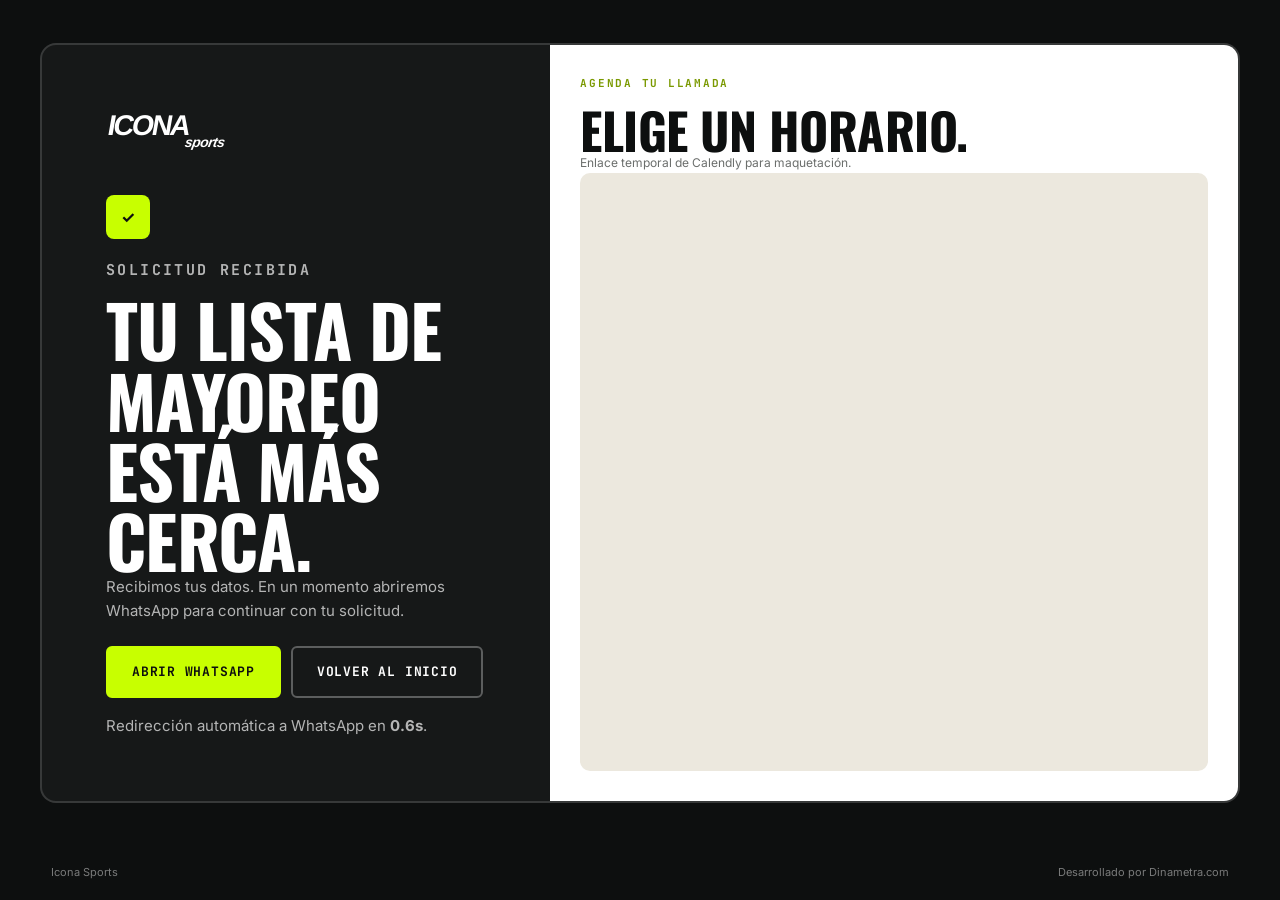
<file: gracias.html>
<!doctype html>
<html lang="es-MX">
<head>
  <meta charset="utf-8">
  <meta name="viewport" content="width=device-width, initial-scale=1">
  <meta name="description" content="Confirmación de solicitud de mayoreo de Icona Sports.">
  <title>Gracias | Icona Sports</title>
  <link rel="icon" href="assets/favicon.svg" type="image/svg+xml">
  <link rel="preconnect" href="https://fonts.googleapis.com">
  <link rel="preconnect" href="https://fonts.gstatic.com" crossorigin>
  <link href="https://fonts.googleapis.com/css2?family=Oswald:wght@500;600;700&family=Inter:wght@400;500;600;700;800&family=JetBrains+Mono:wght@500;600;700&display=swap" rel="stylesheet">
  <link rel="stylesheet" href="https://cdnjs.cloudflare.com/ajax/libs/font-awesome/6.7.2/css/all.min.css" referrerpolicy="no-referrer">
  <link rel="stylesheet" href="styles.css">
</head>
<body class="thanks-body">
  <main class="thanks-shell">
    <section class="thanks-grid">
      <div class="thanks-message">
        <a class="thanks-logo" href="index.html" aria-label="Volver a Icona Sports">
          <img src="assets/icona-logo.svg" width="160" height="42" alt="Icona Sports">
        </a>
        <div class="thanks-check">✓</div>
        <p class="eyebrow">Solicitud recibida</p>
        <h1>Tu lista de mayoreo está más cerca.</h1>
        <p id="personalMessage">Recibimos tus datos. En un momento abriremos WhatsApp para continuar con tu solicitud.</p>

        <div class="lead-summary" id="leadSummary" hidden>
          <span>Paquete de interés</span>
          <strong id="summaryPackage">—</strong>
        </div>

        <div class="thanks-actions">
          <a class="btn btn-primary" id="manualWhatsApp" href="https://wa.me/123456789" target="_blank" rel="noopener">Abrir WhatsApp</a>
          <a class="btn thanks-secondary" href="index.html">Volver al inicio</a>
        </div>
        <p class="redirect-note">Redirección automática a WhatsApp en <strong><span id="countdown">1.8</span>s</strong>.</p>
      </div>

      <div class="calendly-panel">
        <div>
          <p class="eyebrow">Agenda tu llamada</p>
          <h2>Elige un horario.</h2>
          <p>Enlace temporal de Calendly para maquetación.</p>
        </div>
        <iframe
          title="Calendly de Icona Sports"
          src="https://calendly.com/icona-sports-demo/habla-con-un-asesor"
          loading="eager"
          allow="fullscreen"
          referrerpolicy="strict-origin-when-cross-origin"></iframe>
      </div>
    </section>
  </main>

  <footer class="thanks-footer">
    <span>Icona Sports</span>
    <a href="https://dinametra.com/" target="_blank" rel="noopener">Desarrollado por Dinametra.com</a>
  </footer>

  <script>
    (() => {
      "use strict";
      const raw = sessionStorage.getItem("iconaLead");
      let lead = {};
      try { lead = raw ? JSON.parse(raw) : {}; } catch (_) {}

      const packageName = lead.paquete || "mayoreo";
      const firstName = lead.nombre ? lead.nombre.trim().split(/\s+/)[0] : "";
      const greeting = firstName ? `${firstName}, recibimos tus datos.` : "Recibimos tus datos.";
      document.getElementById("personalMessage").textContent =
        `${greeting} En un momento abriremos WhatsApp para continuar con tu solicitud.`;

      if (lead.paquete) {
        document.getElementById("leadSummary").hidden = false;
        document.getElementById("summaryPackage").textContent = lead.paquete;
      }

      const message = [
        "Hola Icona Sports, quiero información de mayoreo.",
        `Nombre: ${lead.nombre || "[sin nombre]"}`,
        `Paquete: ${packageName}`,
        `Teléfono: ${lead.telefono || "[sin teléfono]"}`
      ].join("\n");

      const waUrl = `https://wa.me/123456789?text=${encodeURIComponent(message)}`;
      document.getElementById("manualWhatsApp").href = waUrl;

      const countdown = document.getElementById("countdown");
      const started = performance.now();
      const duration = 1800;

      const tick = (now) => {
        const remaining = Math.max(0, duration - (now - started));
        countdown.textContent = (remaining / 1000).toFixed(1);
        if (remaining > 0) requestAnimationFrame(tick);
      };
      requestAnimationFrame(tick);

      window.setTimeout(() => {
        window.location.href = waUrl;
      }, duration);
    })();
  </script>
</body>
</html>
</file>
<file: styles.css>
:root{
  --ink:#0d0f0f; --ink-soft:#17191a; --paper:#f6f4ee; --off:#ece8de;
  --line:rgba(13,15,15,.15); --line-dark:rgba(255,255,255,.16);
  --accent:#c8ff00; --accent-dark:#7a9900; --muted:#6b6e6c;
  --radius:10px; --radius-lg:16px; --container:min(1240px, calc(100% - 40px));
  --nav-h:76px; --ease:cubic-bezier(.2,.8,.2,1);
  --font-head:'Oswald',sans-serif; --font-body:'Inter',Arial,sans-serif; --font-mono:'JetBrains Mono',monospace;
}
*{box-sizing:border-box}
html{scroll-behavior:smooth}
body{margin:0;background:var(--paper);color:var(--ink);font-family:var(--font-body);line-height:1.55}
body.modal-open{overflow:hidden}
img{display:block;max-width:100%}
button,input,select{font:inherit}
button,a{-webkit-tap-highlight-color:transparent}
a{color:inherit;text-decoration:none}
a:hover{color:var(--accent-dark)}
button{color:inherit;cursor:pointer}
:focus-visible{outline:3px solid var(--accent-dark);outline-offset:2px}
.container{width:var(--container);margin-inline:auto}
.section{padding:100px 0}
h1,h2,h3,p{margin:0}
h1,h2,h3{font-family:var(--font-head);text-transform:uppercase;letter-spacing:-.01em;font-weight:700}
h1{font-size:clamp(38px,5.6vw,72px);line-height:.98;max-width:680px}
h2{font-size:clamp(30px,4vw,50px);line-height:1}
h3{font-size:20px;font-weight:600}
.eyebrow{text-transform:uppercase;letter-spacing:.16em;font-size:11px;font-weight:700;font-family:var(--font-mono);margin:0 0 12px;color:var(--accent-dark)}
.skip-link{position:fixed;left:16px;top:-60px;z-index:9999;background:var(--accent);color:var(--ink);padding:12px 16px;border-radius:8px;transition:top .2s}
.skip-link:focus{top:12px}

/* header */
.site-header{position:fixed;inset:0 0 auto;z-index:1000;height:var(--nav-h);background:var(--ink);border-bottom:2px solid transparent;transition:border-color .2s,box-shadow .2s}
.site-header.scrolled{border-bottom-color:var(--accent);box-shadow:0 8px 24px rgba(0,0,0,.25)}
.nav{max-width:1240px;margin:0 auto;padding:0 20px;height:var(--nav-h);display:flex;align-items:center;justify-content:space-between;gap:20px}
.brand img{width:150px;height:auto;filter:invert(1) brightness(2)}
.nav-menu{display:flex;align-items:center;gap:clamp(14px,2.2vw,30px)}
.nav-menu a{color:#fff;font-family:var(--font-mono);font-size:12px;font-weight:600;text-transform:uppercase;letter-spacing:.08em}
.nav-toggle{display:none;width:42px;height:42px;border:0;background:transparent;align-items:center;justify-content:center;flex-direction:column;gap:5px;z-index:2}
.nav-toggle span{width:22px;height:2px;background:#fff;transition:transform .2s,opacity .2s}
.nav-toggle.open span:nth-child(1){transform:translateY(7px) rotate(45deg)}
.nav-toggle.open span:nth-child(2){opacity:0}
.nav-toggle.open span:nth-child(3){transform:translateY(-7px) rotate(-45deg)}

.btn{border:2px solid transparent;border-radius:6px;min-height:52px;padding:0 24px;display:inline-flex;align-items:center;justify-content:center;gap:8px;font-family:var(--font-mono);font-weight:700;font-size:13px;text-transform:uppercase;letter-spacing:.06em;cursor:pointer;transition:transform .2s var(--ease)}
.btn:hover{transform:translateY(-2px);color:var(--ink)}
.btn-primary{background:var(--accent);border-color:var(--accent);color:var(--ink)}
.btn-secondary{background:transparent;border-color:rgba(255,255,255,.35);color:#fff}
.btn-dark{background:var(--ink);border-color:var(--ink);color:#fff}
.btn-small{min-height:44px;padding-inline:20px;font-size:12px}
.btn-block{width:100%}

/* hero */
.hero{position:relative;min-height:100svh;padding:calc(var(--nav-h) + 56px) 20px 72px;background:var(--ink);color:#fff;display:flex;align-items:center;overflow:hidden;
  background-image:linear-gradient(rgba(255,255,255,.04) 1px,transparent 1px),linear-gradient(90deg,rgba(255,255,255,.04) 1px,transparent 1px);background-size:44px 44px}
.hero-grid{position:relative;max-width:1240px;margin:0 auto;width:100%;display:grid;grid-template-columns:.98fr 1.02fr;gap:56px;align-items:center}
.badge{width:fit-content;display:flex;align-items:center;gap:10px;padding:8px 14px;border:1px solid rgba(255,255,255,.28);border-radius:6px;background:rgba(255,255,255,.05);font-family:var(--font-mono);font-size:11px;font-weight:600}
.badge-dot{width:8px;height:8px;background:var(--accent);border-radius:50%}
.hero .eyebrow{color:var(--accent);margin:22px 0 10px}
.hero-sub{max-width:560px;margin:0 0 28px;color:rgba(255,255,255,.72);font-size:clamp(16px,1.4vw,19px)}
.hero-actions{display:flex;flex-wrap:wrap;gap:12px}
.hero-mini{display:flex;flex-wrap:wrap;gap:10px 28px;margin-top:30px;font-family:var(--font-mono);font-size:11px;font-weight:600;color:rgba(255,255,255,.6)}
.hero-dudas{display:inline-flex;align-items:center;gap:8px;margin-top:22px;padding:10px 16px;border-radius:8px;background:rgba(200,255,0,.1);border:1px solid rgba(200,255,0,.4);font-family:var(--font-mono);font-size:12px;font-weight:700;color:var(--accent);animation:bounce 1.8s ease-in-out infinite}
.hero-dudas span{width:8px;height:8px;border-radius:50%;background:var(--accent)}
@keyframes bounce{0%,100%{transform:translateY(0)}50%{transform:translateY(-5px)}}
.hero-collage{position:relative;min-height:560px}
.hero-photo-main{position:absolute;inset:0 0 14% 8%;border:2px solid var(--accent);border-radius:var(--radius);overflow:hidden}
.hero-photo-main img{width:100%;height:100%;object-fit:cover}
.corner{position:absolute;width:22px;height:22px;border-color:var(--accent);border-style:solid;border-width:0}
.corner-tl{top:0;left:8%;border-top-width:3px;border-left-width:3px}
.corner-tr{top:0;right:0;border-top-width:3px;border-right-width:3px}
.corner-bl{bottom:14%;left:8%;border-bottom-width:3px;border-left-width:3px}
.corner-br{bottom:14%;right:0;border-bottom-width:3px;border-right-width:3px}
.hero-photo-small{position:absolute;width:46%;height:44%;left:0;bottom:0;border:4px solid var(--ink);border-radius:8px;overflow:hidden;box-shadow:0 18px 40px rgba(0,0,0,.4)}
.hero-photo-small img{width:100%;height:100%;object-fit:cover}
.hero-sticker{position:absolute;top:6%;right:-2%;padding:10px 14px;background:var(--accent);color:var(--ink);border-radius:4px;transform:rotate(-3deg);font-family:var(--font-mono);font-weight:700;font-size:12px;line-height:1.3;text-transform:uppercase;box-shadow:0 14px 30px rgba(0,0,0,.35)}

/* marquee */
.marquee{overflow:hidden;padding:13px 0;background-image:repeating-linear-gradient(-45deg,var(--accent),var(--accent) 14px,var(--ink) 14px,var(--ink) 28px)}
.marquee-track{display:flex;width:max-content;animation:marquee 12s linear infinite}
.marquee-group{display:flex;flex-shrink:0;align-items:center;gap:24px;padding-right:24px}
.marquee-group span{background:var(--ink);color:#fdfdf7;padding:5px 12px;border-radius:3px;font-family:var(--font-mono);font-size:13px;font-weight:700;text-transform:uppercase;letter-spacing:.06em;white-space:nowrap}
@keyframes marquee{to{transform:translateX(-50%)}}

/* value props */
.value-grid{display:grid;grid-template-columns:repeat(3,1fr);gap:16px}
.value-card{position:relative;min-height:280px;display:flex;flex-direction:column;padding:28px;border:2px solid var(--line);border-radius:var(--radius);background:#fff}
.value-num{position:absolute;top:20px;right:22px;font-family:var(--font-mono);font-size:12px;font-weight:700;color:rgba(13,15,15,.3)}
.value-icon{width:52px;height:52px;display:grid;place-items:center;margin-bottom:auto;border-radius:8px;background:var(--off)}
.value-icon svg{width:28px;fill:none;stroke:var(--ink);stroke-width:2;stroke-linecap:round;stroke-linejoin:round}
.value-card h3{margin:18px 0 10px}
.value-card p{color:var(--muted);font-size:14px}
.text-link{margin-top:16px;padding:0;border:0;background:none;text-align:left;font-family:var(--font-mono);font-size:11px;font-weight:700;text-transform:uppercase;letter-spacing:.06em;color:var(--ink)}
.text-link span{color:var(--accent-dark)}

/* planes */
.section-dark{background:var(--ink);color:#fff}
.section-dark .eyebrow{color:var(--accent)}
.plans-grid{display:grid;grid-template-columns:repeat(3,1fr);gap:18px;align-items:stretch}
.plan-card{overflow:hidden;border-radius:var(--radius);background:#fff;color:var(--ink);border:2px solid rgba(13,15,15,.12)}
.plan-card.featured{border-color:var(--accent)}
.plan-image{position:relative;min-height:260px;display:grid;place-items:center;background:var(--off)}
.plan-image img{width:74%;height:220px;object-fit:contain}
.plan-tag{position:absolute;top:16px;left:16px;padding:6px 10px;border-radius:3px;background:var(--ink);color:#fff;font-family:var(--font-mono);font-size:10px;font-weight:700;text-transform:uppercase;letter-spacing:.06em}
.plan-num{position:absolute;top:16px;right:16px;font-family:var(--font-mono);font-size:12px;font-weight:700;color:rgba(13,15,15,.35)}
.plan-body{padding:24px}
.plan-kicker{color:var(--accent-dark);font-size:11px;font-weight:700;text-transform:uppercase;letter-spacing:.1em;font-family:var(--font-mono);margin-bottom:8px}
.plan-body p{color:var(--muted);font-size:13px}
.plan-price{margin:20px 0;font-family:var(--font-mono);font-size:28px;font-weight:700}
.plan-price small{font-size:11px;font-weight:600}
.brand-strip{margin-top:50px;padding:22px;display:grid;grid-template-columns:repeat(4,1fr);gap:12px;border-top:1px solid var(--line-dark);border-bottom:1px solid var(--line-dark)}
.brand-plate{display:grid;place-items:center;min-height:60px;padding:14px 8px;border-radius:6px;background:#fff}
.brand-plate.nike{font-family:Arial,Helvetica,sans-serif;font-size:clamp(16px,2vw,22px);font-weight:900;font-style:italic;letter-spacing:-.02em;color:var(--ink)}
.brand-plate.wilson{font-family:Georgia,'Times New Roman',serif;font-size:clamp(16px,2vw,22px);font-weight:700;font-style:italic;letter-spacing:-.01em;color:#c8102e}
.brand-plate.babolat{font-family:var(--font-head);font-size:clamp(15px,1.9vw,20px);font-weight:700;text-transform:uppercase;letter-spacing:-.01em;color:#0033a0}
.brand-plate.head{font-family:Arial,Helvetica,sans-serif;font-size:clamp(16px,2vw,22px);font-weight:900;letter-spacing:.02em;color:var(--ink)}

/* about */
.about-grid{display:grid;grid-template-columns:1.05fr .95fr;gap:56px;align-items:center}
.about-image{position:relative;min-height:520px}
.about-image img{width:100%;height:520px;object-fit:cover;border-radius:var(--radius);border:2px solid var(--line)}
.about-stat{position:absolute;right:-16px;bottom:26px;width:190px;padding:22px;border-radius:8px;background:var(--accent);box-shadow:0 20px 46px rgba(0,0,0,.22)}
.about-stat strong{display:block;font-family:var(--font-mono);font-size:46px;line-height:1;color:var(--ink)}
.about-stat span{display:block;margin-top:8px;font-size:12px;font-weight:700;color:var(--ink)}
.about-copy .lead{margin:0 0 24px;color:var(--muted);font-size:clamp(16px,1.6vw,19px)}
.check-list{list-style:none;margin:0 0 28px;padding:0;display:grid;gap:12px}
.check-list li{position:relative;padding-left:32px;font-weight:600}
.check-list li::before{content:"✓";position:absolute;left:0;top:0;width:22px;height:22px;display:grid;place-items:center;border-radius:4px;background:var(--accent);font-size:11px}

/* reviews */
.reviews-section{overflow:hidden;background:var(--off)}
.review-disclaimer{font-size:11px;color:var(--muted)}
.reviews-rail{overflow:hidden;margin-top:14px}
.reviews-track{display:flex;width:max-content;gap:14px;animation:revLeft 30s linear infinite}
.reviews-right .reviews-track{animation-name:revRight;animation-duration:34s}
.review-card{width:clamp(280px,30vw,400px);min-height:170px;padding:20px;display:grid;grid-template-columns:46px 1fr;gap:14px;border:2px solid var(--line);border-radius:8px;background:#fff}
.avatar{width:46px;height:46px;overflow:hidden;border-radius:50%;background:var(--ink)}
.avatar img{width:100%;height:100%;object-fit:cover}
.stars{color:var(--accent-dark);letter-spacing:.1em;font-size:12px}
.review-card p{margin:10px 0 12px;font-weight:700;font-size:14px}
.review-card strong,.review-card span{display:block;font-size:12px}
.review-card span{color:var(--muted);margin-top:3px}
@keyframes revLeft{to{transform:translateX(calc(-50% - 7px))}}
@keyframes revRight{from{transform:translateX(calc(-50% - 7px))}to{transform:translateX(0)}}

/* faq */
.faq-grid{display:grid;grid-template-columns:.75fr 1.25fr;gap:56px;align-items:start}
.faq-intro{position:sticky;top:120px}
.faq-intro p{color:var(--muted);margin:0 0 24px;font-size:15px}
.faq-item{border-bottom:1px solid var(--line)}
.faq-question{width:100%;min-height:74px;padding:16px 0;border:0;background:none;display:flex;align-items:center;justify-content:space-between;gap:20px;text-align:left;font-family:var(--font-head);font-size:clamp(15px,1.8vw,19px);font-weight:600;text-transform:uppercase}
.faq-question span{flex:0 0 32px;width:32px;height:32px;display:grid;place-items:center;border-radius:6px;background:var(--off);font-family:var(--font-mono)}
.faq-answer{padding:0 46px 22px 0;color:var(--muted);font-size:14px;display:none}
.faq-item.open .faq-answer{display:block}

/* closing */
.closing-wrap{padding:16px 20px}
.closing-cta{max-width:1240px;margin:0 auto;min-height:260px;padding:56px;display:flex;align-items:center;justify-content:space-between;gap:24px;border-radius:14px;background:var(--accent);color:var(--ink)}
.closing-cta p:last-child{color:rgba(13,15,15,.72);font-size:15px}

/* footer */
.site-footer{padding:60px 20px 20px;background:var(--ink);color:#fff}
.footer-grid{max-width:1240px;margin:0 auto;display:grid;grid-template-columns:1.35fr .7fr 1.2fr .75fr;gap:36px}
.footer-brand img{width:150px;filter:invert(1) brightness(2);margin-bottom:18px}
.footer-grid p{color:rgba(255,255,255,.6);font-size:12px}
.footer-grid h3{margin:0 0 16px;font-size:11px;text-transform:uppercase;letter-spacing:.1em;color:var(--accent);font-family:var(--font-mono)}
.footer-grid a,.footer-button{display:block;margin:9px 0;color:rgba(255,255,255,.75);font-size:12px;border:0;background:none;padding:0;text-align:left}
.footer-grid a:hover,.footer-button:hover{color:#fff}
.footer-bottom{max-width:1240px;margin:40px auto 0;padding-top:18px;border-top:1px solid rgba(255,255,255,.14);display:flex;justify-content:space-between;flex-wrap:wrap;gap:16px;font-size:11px;color:rgba(255,255,255,.5)}

/* whatsapp float */
.wa-float{position:fixed;right:20px;bottom:20px;z-index:900;width:58px;height:58px;display:grid;place-items:center;border-radius:14px;background:#25d366;color:#fff;font-size:27px;box-shadow:0 14px 34px rgba(0,0,0,.3)}

/* modal */
.modal{position:fixed;inset:0;z-index:3000;display:none;align-items:center;justify-content:center;padding:14px}
.modal.active{display:flex}
.modal-backdrop{position:absolute;inset:0;background:rgba(0,0,0,.72)}
.modal-panel{position:relative;width:min(680px,100%);max-height:calc(100svh - 28px);overflow:auto;padding:30px;border-radius:12px;background:#fff;color:var(--ink);box-shadow:0 30px 80px rgba(0,0,0,.35);border-top:6px solid var(--accent)}
.modal-close{position:absolute;top:16px;right:16px;width:36px;height:36px;border:0;border-radius:6px;background:var(--off);font-size:22px;line-height:1}
.modal-heading{padding-right:38px}
.modal-heading p:last-child{margin:0 0 20px;color:var(--muted);font-size:13px}
.form-grid{display:grid;grid-template-columns:1fr 1fr;gap:12px}
.field{display:grid;gap:5px}
.field-full{grid-column:1 / -1}
.field label{font-size:10px;font-weight:700;text-transform:uppercase;letter-spacing:.08em}
.field input,.field select{width:100%;height:46px;padding:0 13px;border:2px solid var(--line);border-radius:6px;background:#fff;color:var(--ink)}
.field input:focus,.field select:focus{border-color:var(--accent-dark)}
.consent{display:flex;align-items:flex-start;gap:9px;margin:14px 0;color:var(--muted);font-size:10px}
.form-error{min-height:16px;margin:0 0 8px;color:#b00020;font-size:11px;font-weight:700}

.reveal{opacity:0;transform:translateY(22px);transition:opacity .6s var(--ease),transform .6s var(--ease)}
.reveal.visible{opacity:1;transform:none}

@media (max-width:880px){
  .nav-toggle{display:flex}
  .nav-menu{position:fixed;inset:var(--nav-h) 0 auto;padding:22px 20px 28px;display:grid;gap:16px;background:var(--ink);border-bottom:2px solid var(--accent);transform:translateY(-130%);transition:transform .25s var(--ease)}
  .nav-menu.open{transform:translateY(0)}
  .hero-grid,.about-grid,.faq-grid{grid-template-columns:1fr}
  .hero{min-height:auto}
  .value-grid,.plans-grid{grid-template-columns:1fr}
  .brand-strip{grid-template-columns:repeat(2,1fr)}
  .faq-intro{position:static}
  .closing-cta{flex-direction:column;align-items:flex-start;padding:28px}
  .footer-grid{grid-template-columns:repeat(2,1fr)}
}
@media (max-width:520px){
  .form-grid{grid-template-columns:1fr}
  .field-full{grid-column:auto}
}

/* gracias page */
.thanks-body{min-height:100svh;background:var(--ink);color:#fff}
.thanks-shell{min-height:calc(100svh - 54px);padding:24px;display:grid;place-items:center}
.thanks-grid{width:min(1200px,100%);min-height:min(720px,calc(100svh - 100px));display:grid;grid-template-columns:.85fr 1.15fr;overflow:hidden;border:2px solid rgba(255,255,255,.14);border-radius:16px;background:rgba(255,255,255,.04)}
.thanks-message{padding:clamp(28px,5vw,64px);display:flex;flex-direction:column;justify-content:center}
.thanks-logo{align-self:flex-start;margin-bottom:44px}
.thanks-logo img{width:160px;filter:invert(1) brightness(2)}
.thanks-check{width:44px;height:44px;display:grid;place-items:center;border-radius:8px;background:var(--accent);color:var(--ink);font-weight:700;margin-bottom:20px}
.thanks-message p{max-width:480px;color:rgba(255,255,255,.68);font-size:15px}
.lead-summary{width:min(360px,100%);margin:22px 0;padding:14px 16px;border:1px solid rgba(255,255,255,.16);border-radius:8px;background:rgba(255,255,255,.06)}
.lead-summary span{display:block;color:rgba(255,255,255,.55);font-size:10px;text-transform:uppercase;letter-spacing:.1em;font-family:var(--font-mono)}
.lead-summary strong{display:block;margin-top:5px}
.thanks-actions{display:flex;flex-wrap:wrap;gap:10px;margin-top:24px}
.thanks-secondary{border:2px solid rgba(255,255,255,.3);color:#fff;background:transparent}
.redirect-note{margin-top:16px;color:rgba(255,255,255,.48);font-size:11px}
.calendly-panel{min-width:0;padding:clamp(18px,3vw,30px);background:#fff;color:var(--ink);display:grid;grid-template-rows:auto 1fr}
.calendly-panel p:last-child{color:var(--muted);font-size:12px}
.calendly-panel iframe{width:100%;min-height:520px;height:100%;border:0;border-radius:10px;background:var(--off)}
.thanks-footer{min-height:54px;padding:0 clamp(20px,4vw,54px);display:flex;align-items:center;justify-content:space-between;flex-wrap:wrap;gap:16px;color:rgba(255,255,255,.45);font-size:11px}
@media (max-width:880px){.thanks-grid{grid-template-columns:1fr}.calendly-panel iframe{min-height:600px}}
</file>
